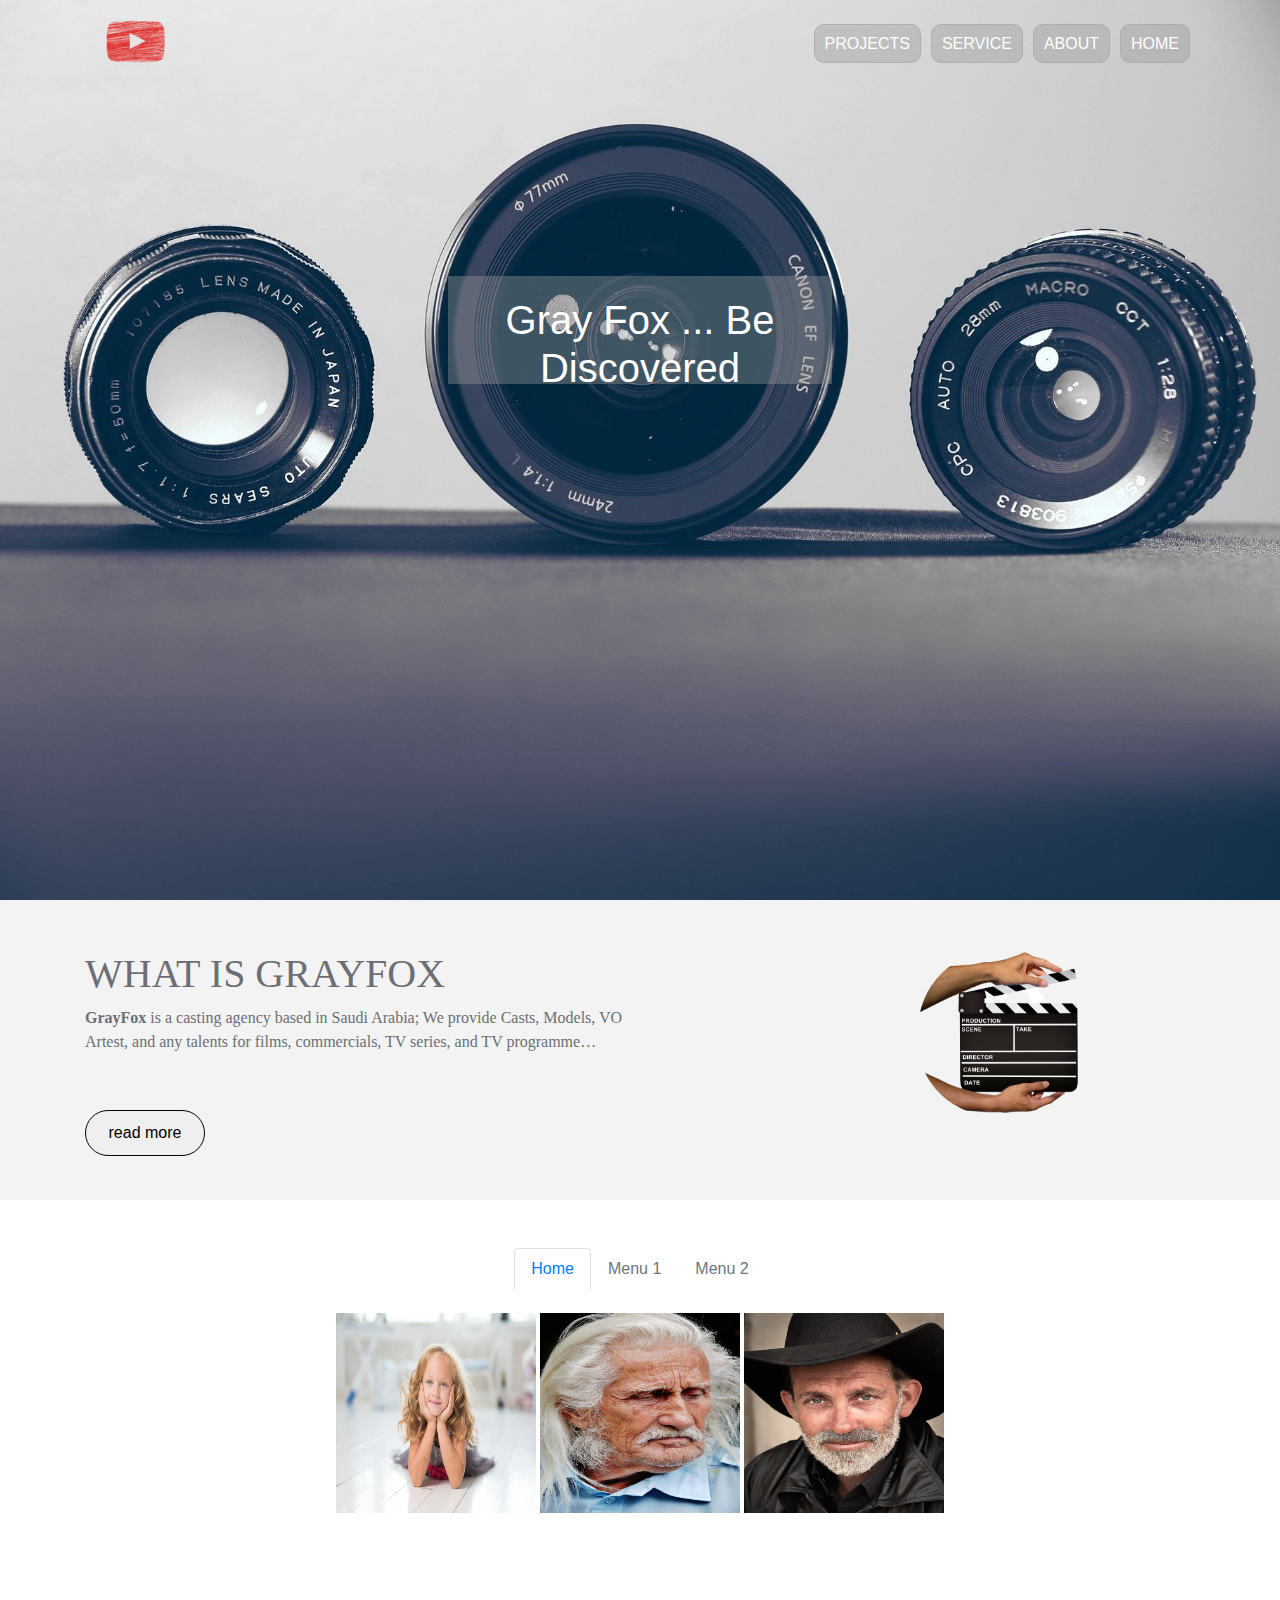
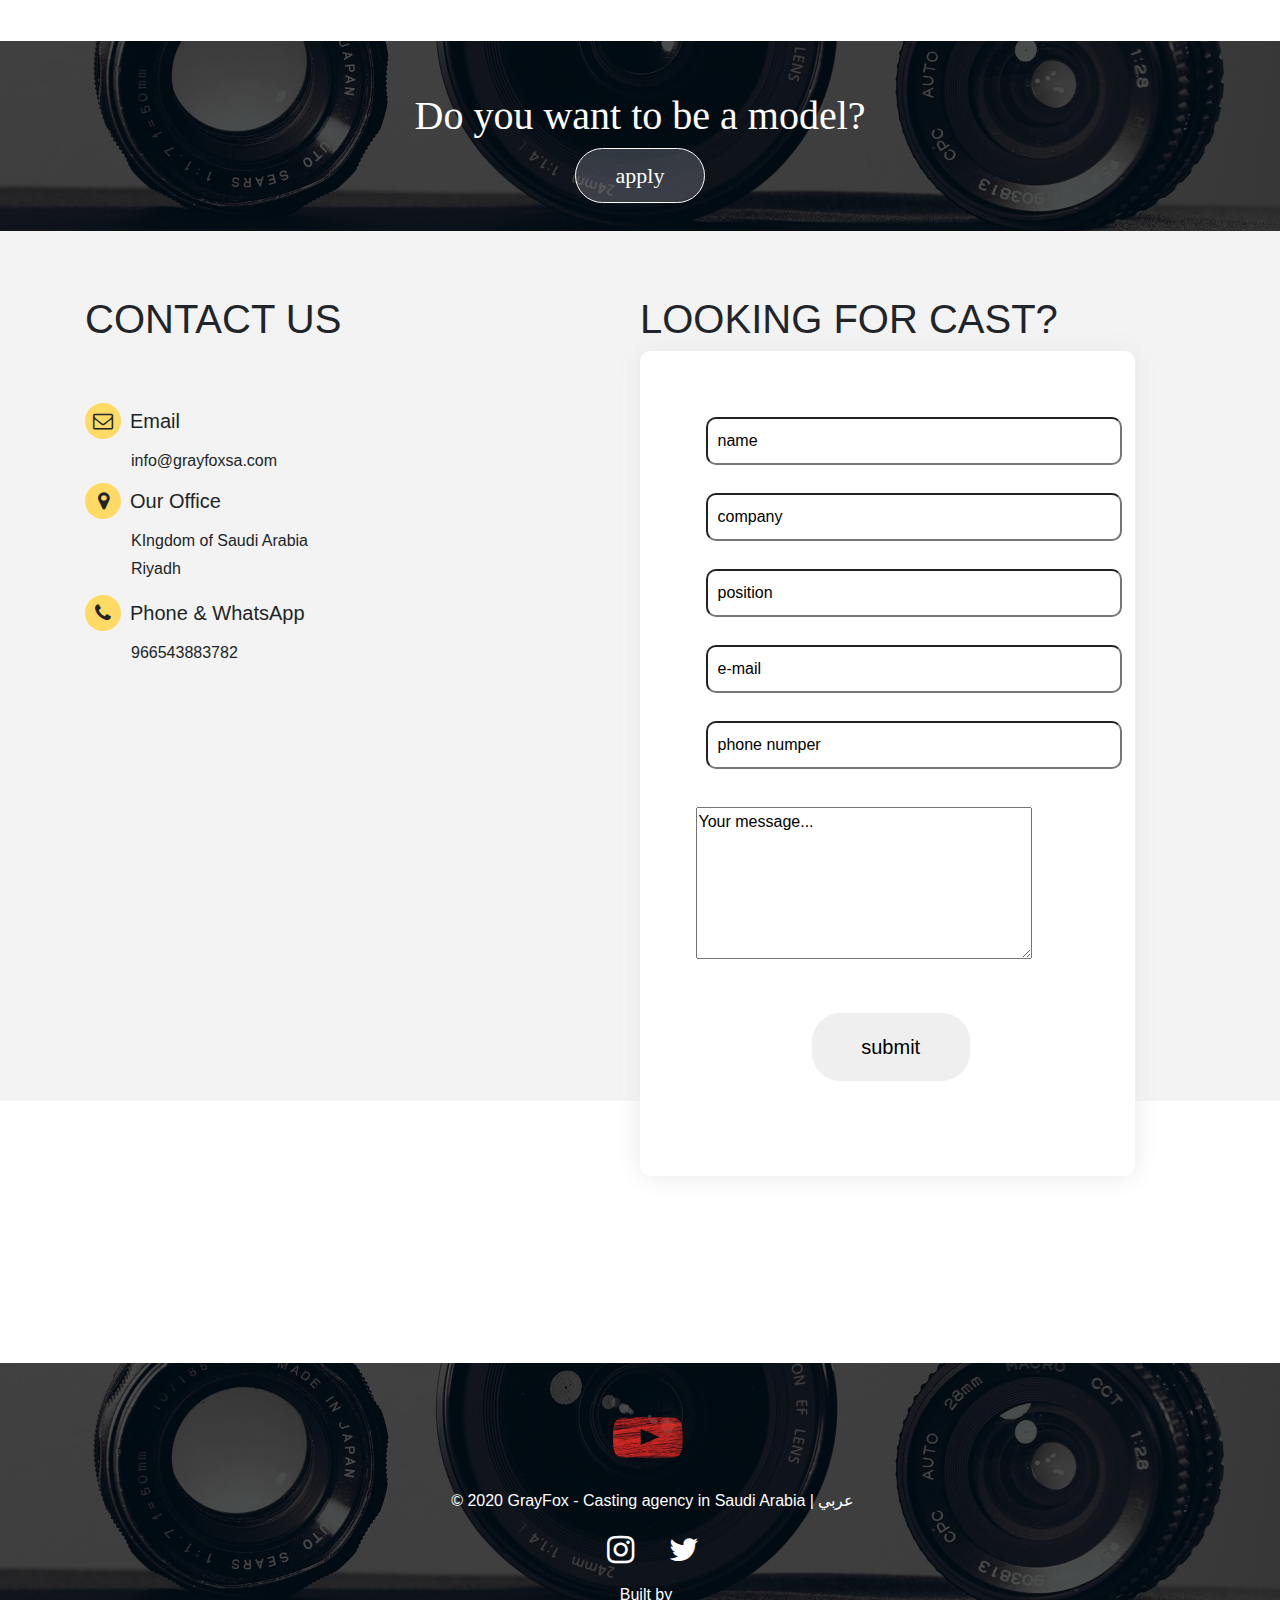
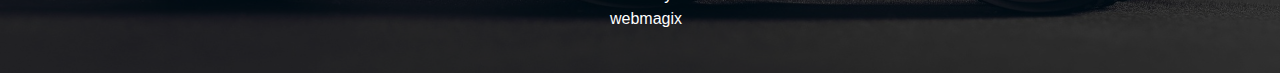
<file: index.html>
<!DOCTYPE html>
<html lang="en">
<head>
    <meta charset="UTF-8">
    <meta name="viewport" content="width=device-width, initial-scale=1.0">
    <title>grayfox</title>
    <link rel="stylesheet" href="styles.css/style.css">
    <link rel="stylesheet" href="https://fonts.googleapis.com/css?family=Tangerine">
    <link rel="stylesheet" href="awesome/css/font-awesome.min.css">
    <!-- Bootstrap CSS -->
    <link rel="stylesheet" href="bootstrap/css/bootstrap.min.css">
</head>
<body>
    
     <div class="home ">
         <nav class="menu-1" >
             <div class="container">
                 
               

             <img class="logo" src="images/logo.png" style="width: 100px;"  alt="">
             <ul class="nav-ul">
                 
                 <li><a href="/">home</a></li>
                 <li><a href="/">about</a></li>
                 <li><a href="/">service</a></li>
                 <li><a href="/">projects</a></li>
             </ul>
            
            </div>
         </nav>


         <div class="home-contant">
             <h1>Gray Fox ... Be Discovered</h1>
         </div>
         
     </div>



     <div class="section-chair">
         <div class="chair-contant">
         <div class="container">
             
                 <div class="chair-itmes">
                     <div class="chair-des">
                         <h1>WHAT IS GRAYFOX</h1>
                         <p class="chair-p"><strong>GrayFox </strong>is a casting agency based in Saudi Arabia; We provide Casts, Models, VO Artest, and any talents for films, commercials, TV series, and TV programme…</p>
                         <button class="button-chair">read more</button>
                     </div>
                 </div>
                 <div class="chair-itmes">
                     <div class="chair-img">
                         <img src="images/section2.png" alt="">
                     </div>
                 </div>
         </div>
         </div>
     </div>



     <!-- Nav tabs -->
     <ul class="nav nav-tabs mt-5 justify-content-center border-bottom-0">
        <li class="nav-item">
          <a class="nav-link text-primary active" href="#home">Home</a>
        </li>
        <li class="nav-item">
          <a class="nav-link text-secondary" href="#menu1">Menu 1</a>
        </li>
        <li class="nav-item">
          <a class="nav-link text-secondary" href="#menu2">Menu 2</a>
        </li>
      </ul>


     <div class="tab-content text-center">
        <div id="home" class="container tab-pane active"><br>
            <img src="images/casting1.jpg" width="200px" height=200px alt="">
            <img src="images/casting2.jpg" width="200px" height=200px alt="">
            <img src="images/casting3.jpg" width="200px" height=200px alt="">
        
        </div> 

        <div id="menu1" class="container tab-pane fade"><br>
            <img src="images/casting4.jpg" width="200px" height=200px alt="">
            <img src="images/casting5.jpg" width="200px" height=200px alt="">
            <img src="images/casting6.jpg" width="200px" height=200px alt="">
        
        </div>

        <div id="menu2" class="container tab-pane fade"><br>
            <img src="images/casting2.jpg" width="200px" height=200px alt="">
            <img src="images/casting5.jpg" width="200px" height=200px alt="">
            <img src="images/casting6.jpg" width="200px" height=200px alt="">
        
        </div>
     </div>







            <div class="section-apply pad-t ">
                <div class="overlay">
                <div class="apply-contant">
                    <h1>Do you want to be a model?</h1>
                    <button class="apply-button">apply</button>
                </div>
                </div>
            </div>


            <div class="section-contact pad-t">
                <div class="container">
                    <div class="conract-contant">
                        <div class="contact-itmes">
                            <div class="contact-us">
                                <h1 class="contact-h1" >CONTACT US</h1>
                                <li><i class="fa fa-envelope-o"></i>email</li>
                                <span class="span-contact">info@grayfoxsa.com</span>

                                <li><i class="fa fa-map-marker"></i>Our Office</li>
                                <span class="span-contact">KIngdom of Saudi Arabia</span></br>
                                <span class="span-contact span-contact2">Riyadh</span>

                                <li><i class="fa fa-phone"></i>Phone & WhatsApp</li>
                                <span class="span-contact">966543883782</span>
                            </div>
                        </div>

                        <div class="contact-itmes"> 
                            <h1>LOOKING FOR CAST?</h1>
                            <div class="contact-form">
                               
                                <form action="/">
                                    <label   for="fname">
                                        <input class="form-contact"type="text" id="fname" name="fname" value="name" size="40" style="margin: 10px; padding: 10px;">
                                    </label>
                                    <label  for="fname">
                                        <input class="form-contact"type="text" id="fname" name="fname" value="company" size="40" style="margin: 10px; padding: 10px;">
                                    </label>

                                    <label  for="fname">
                                        <input class="form-contact" type="text" id="fname" name="fname" value="position" size="40" style="margin: 10px; padding: 10px;">
                                    </label>

                                    
                                    <label  for="fname">
                                        <input class="form-contact"type="text" id="fname" name="fname" value="e-mail" size="40" style="margin: 10px; padding: 10px;">
                                    </label>
                                    <label  for="fname">
                                        <input class="form-contact"type="text" id="fname" name="fname" value="phone numper" size="40" style="margin: 10px; padding: 10px;">
                                    </label>
                                    <label  for="">
                                        <textarea name="Your message..."  cols="40" aria-invalid="false"rows="10" style="margin-top: 20px; height: 152px; width: 336px;" >Your message...   </textarea>
                                    </label>

                                    <input class="submit-contact" type="submit" value="submit">




                                </form>
                            </div>
                        </div>
                    </div>
                </div>
            </div>
            <div class="section-apply too  mb-5 mt-4">
                
                <div class="apply-contant">
                    <h1>Do you want to be a model?</h1>
                    
                </div>
                
            </div>
            
<clear class="clear-both"></clear>

    <footer>
        <div class="section-footer">
            <div class="overlay">
            <div class="footer-contant">
                <img src="images/logo.png"  alt="">
            <p>© 2020 GrayFox - Casting agency in Saudi Arabia | عربي</p>
            <li><i  class="fa fa-instagram fa-2x"></i></li>
            <li><i  class="fa fa-twitter fa-2x"></i></li>
            <p class="footer-design">Built by webmagix</p>
            </div>
            </div>
        </div>
    </footer>



             


<!-- Optional JavaScript -->
    <!-- jQuery first, then Popper.js, then Bootstrap JS -->
    <script src="https://code.jquery.com/jquery-3.4.1.slim.min.js" integrity="sha384-J6qa4849blE2+poT4WnyKhv5vZF5SrPo0iEjwBvKU7imGFAV0wwj1yYfoRSJoZ+n" crossorigin="anonymous"></script>
    <script src="https://cdn.jsdelivr.net/npm/popper.js@1.16.0/dist/umd/popper.min.js" integrity="sha384-Q6E9RHvbIyZFJoft+2mJbHaEWldlvI9IOYy5n3zV9zzTtmI3UksdQRVvoxMfooAo" crossorigin="anonymous"></script>
    <script src="bootstrap/js/bootstrap.min.js"></script>
<script>


    $(document).ready(function(){
        $(".nav-tabs .nav-link").click(function(){
          $(this).tab('show');
        });
      });


    
      
</script>
</body>
</html>
</file>
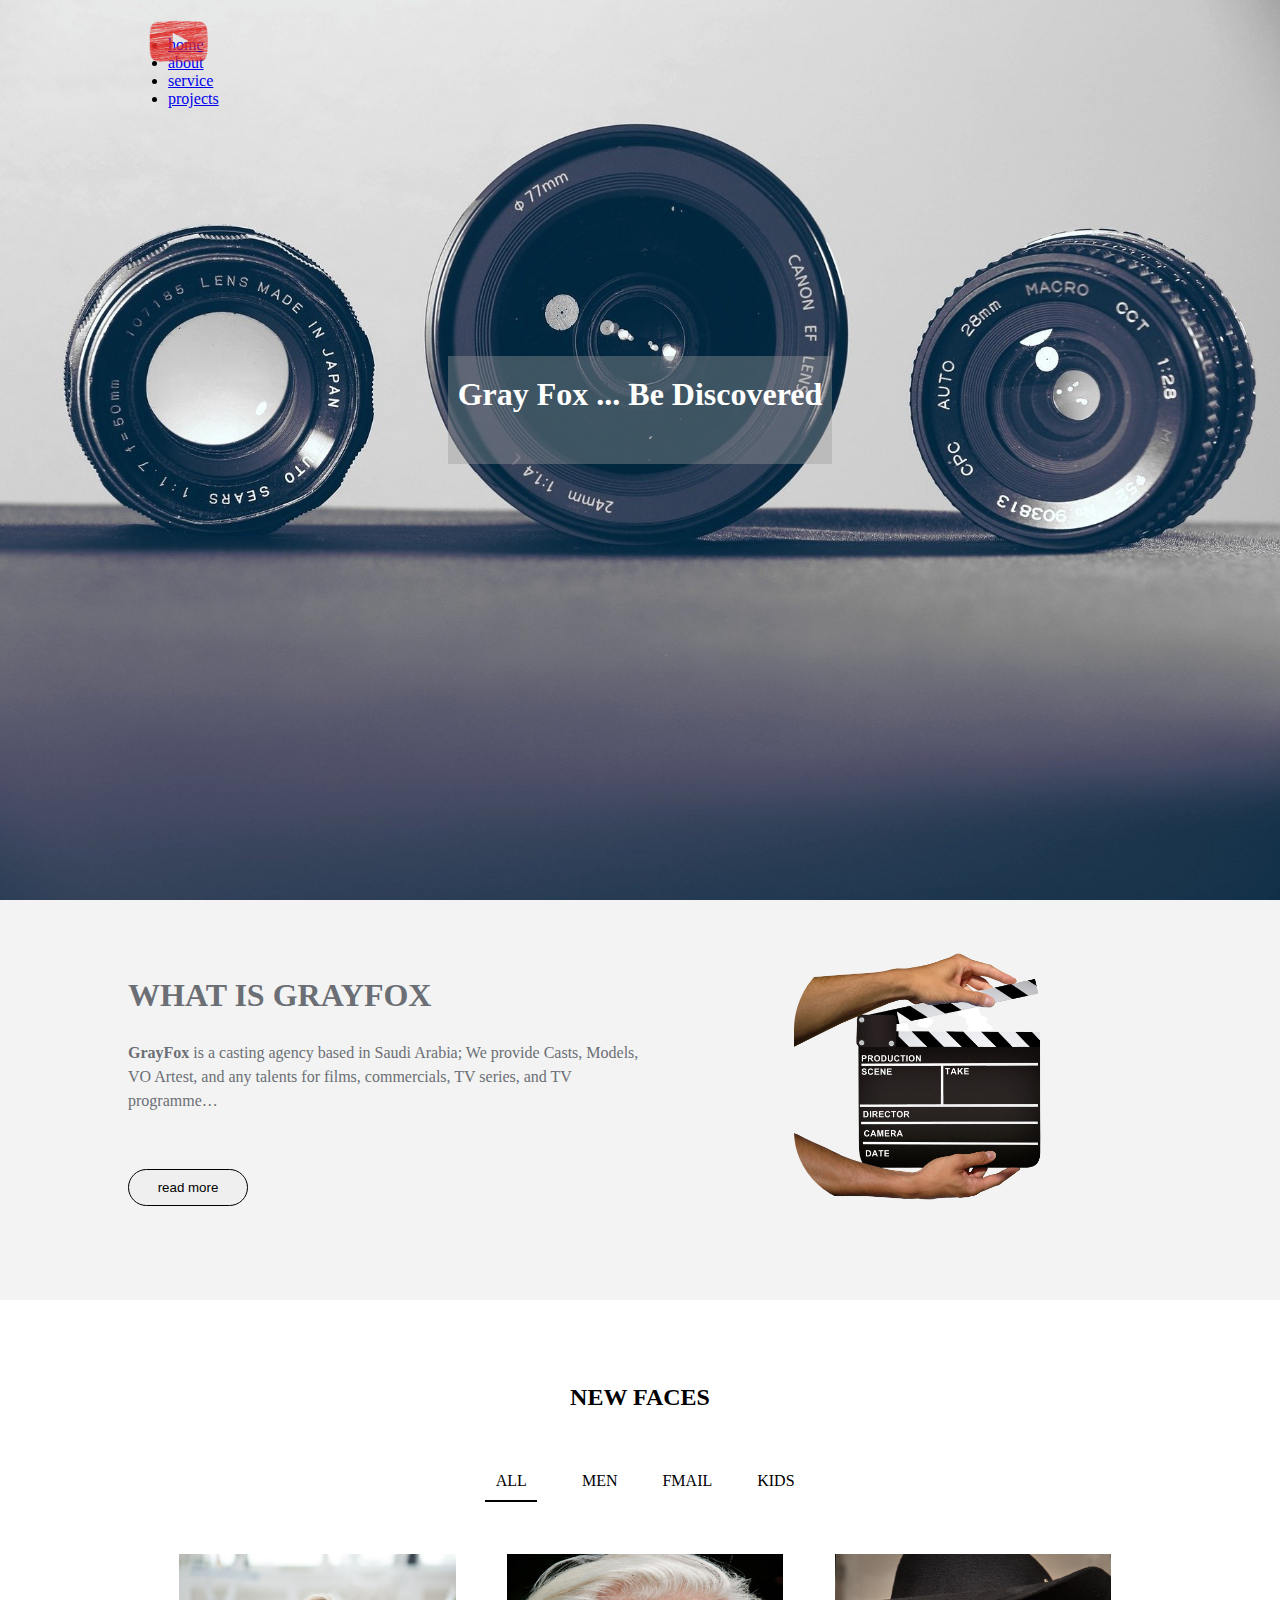
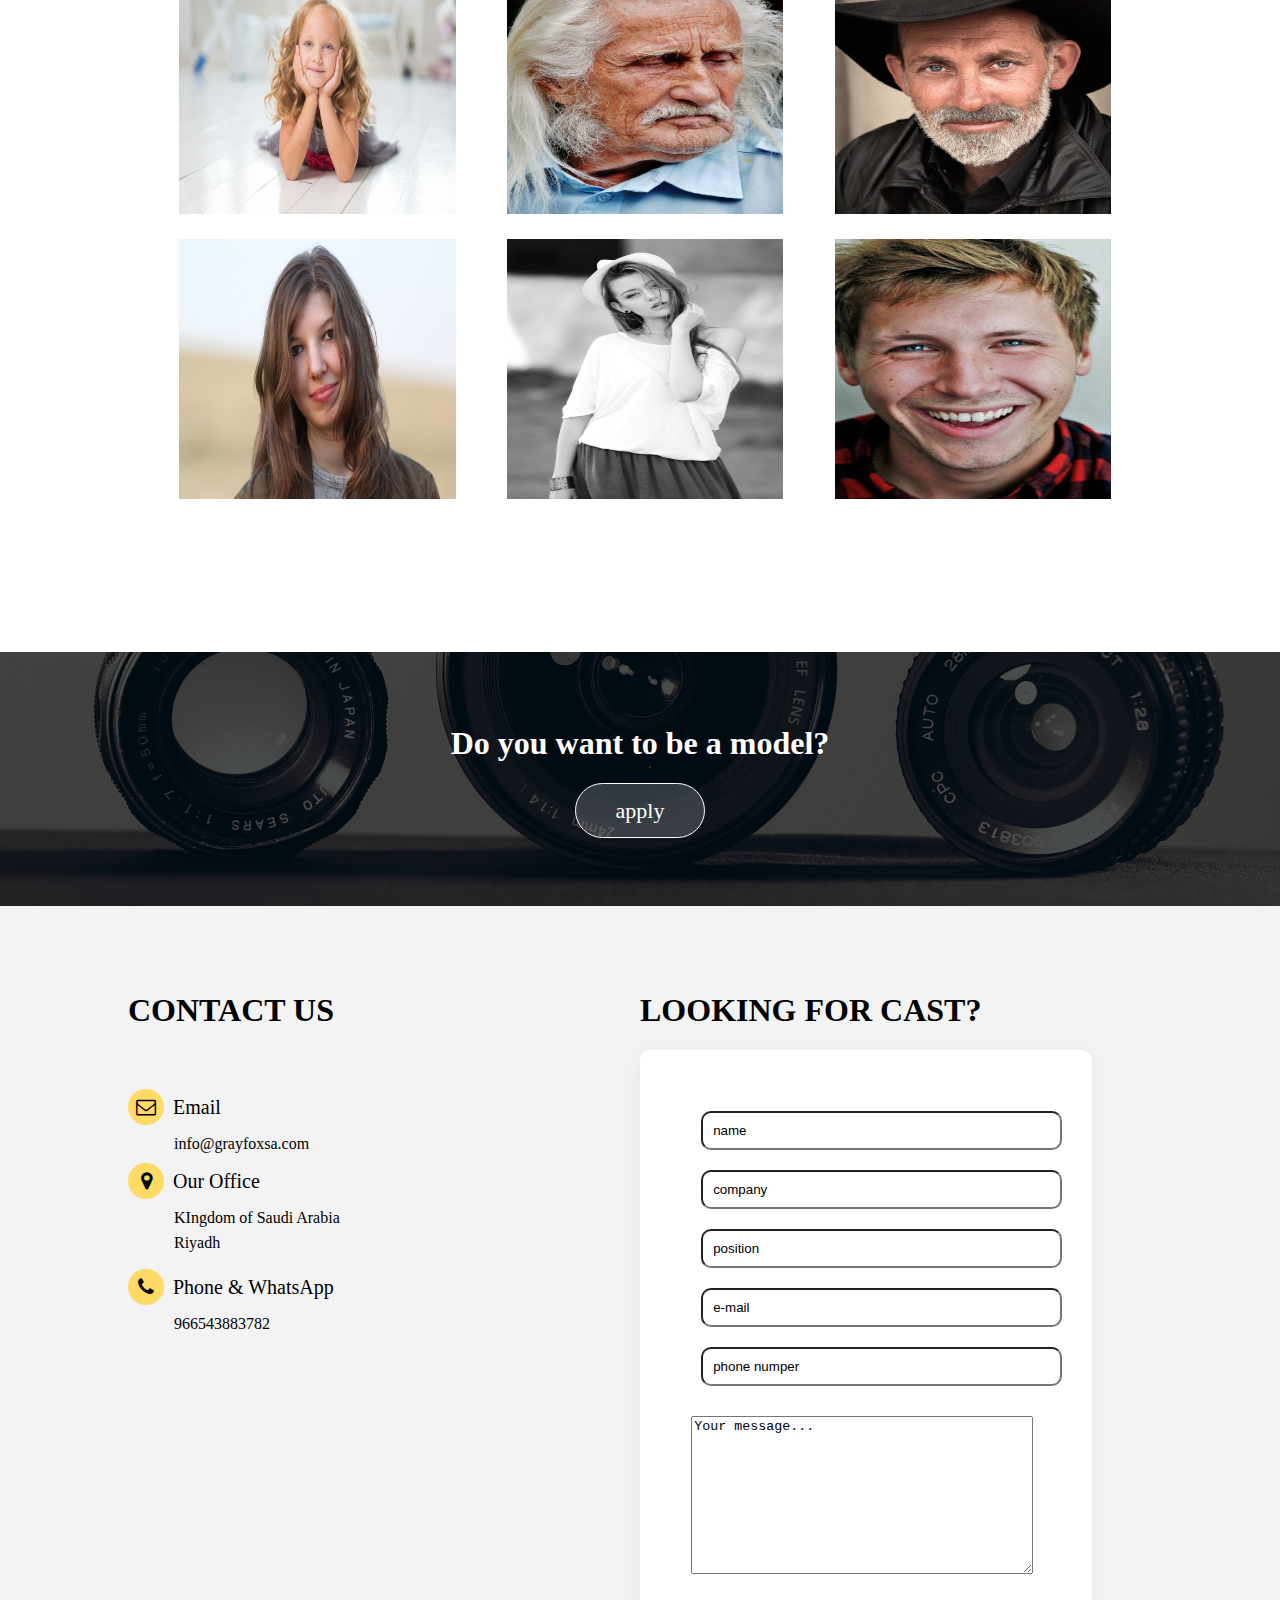
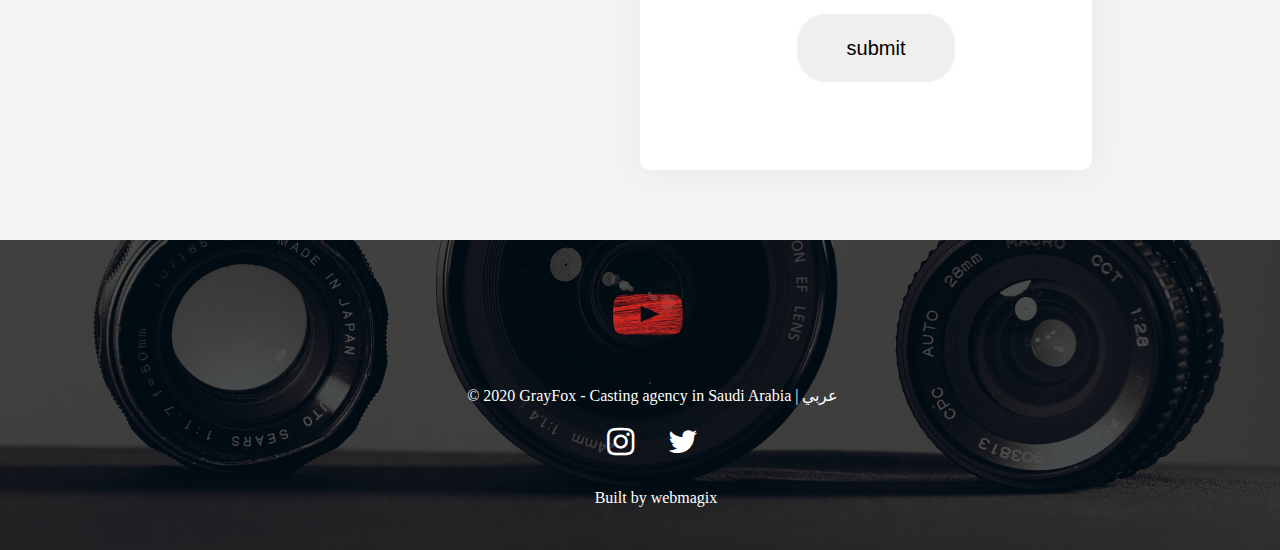
<file: index.html.html>
<!DOCTYPE html>
<html lang="en">
<head>
    <meta charset="UTF-8">
    <meta name="viewport" content="width=device-width, initial-scale=1.0">
    <title>grayfox</title>
    <link rel="stylesheet" href="styles.css/style.css">
    <link rel="stylesheet" href="https://fonts.googleapis.com/css?family=Tangerine">
    <link rel="stylesheet" href="awesome/css/font-awesome.min.css">
</head>
<body>
    
     <div class="home ">
         <nav>
             <div class="container">

             <img class="logo" src="images/logo.png" style="width: 100px;"  alt="">
             <ul>
                 
                 <li><a href="/">home</a></li>
                 <li><a href="/">about</a></li>
                 <li><a href="/">service</a></li>
                 <li><a href="/">projects</a></li>
             </ul>
            
            </div>
         </nav>


         <div class="home-contant">
             <h1>Gray Fox ... Be Discovered</h1>
         </div>
         
     </div>



     <div class="section-chair">
         <div class="chair-contant">
         <div class="container">
             
                 <div class="chair-itmes">
                     <div class="chair-des">
                         <h1>WHAT IS GRAYFOX</h1>
                         <p class="chair-p"><strong>GrayFox </strong>is a casting agency based in Saudi Arabia; We provide Casts, Models, VO Artest, and any talents for films, commercials, TV series, and TV programme…</p>
                         <button class="button-chair">read more</button>
                     </div>
                 </div>
                 <div class="chair-itmes">
                     <div class="chair-img">
                         <img src="images/section2.png" alt="">
                     </div>
                 </div>
         </div>
         </div>
     </div>



     <div class="section-casting pad-t">
         <div class="casting-contant">
             <div class="container">
                 <div class="casting-itmes">
                     <h2>NEW FACES</h2>
                     <div class="casting-option">
                     <span class="span-active">all</span>
                     <span>men</span>
                     <span>fmail</span>
                     <span>kids</span>
                     </div>
                 </div>
             </div>
         </div>
     </div>
     
                 <div class="section-casting-img pad-t">
                     <div class="container">
                 <div class="img-itmes ">
                     <img src="images/casting1.jpg" width="100%" alt="">
                 </div>
                 <div class="img-itmes ">
                    <img src="images/casting2.jpg" width="100%" alt="">
                </div>
                <div class="img-itmes">
                    <img src="images/casting3.jpg" width="100%" alt="">
                </div>
                <div class="img-itmes">
                    <img src="images/casting4.jpg" width="100%" alt="">
                </div>
                <div class="img-itmes ">
                    <img src="images/casting5.jpg" width="100%" alt="">
                </div>
                <div class="img-itmes">
                    <img src="images/casting6.jpg" width="100%" alt="">
                </div>
            </div>
            </div>



            <div class="section-apply pad-t ">
                <div class="overlay">
                <div class="apply-contant">
                    <h1>Do you want to be a model?</h1>
                    <button class="apply-button">apply</button>
                </div>
                </div>
            </div>


            <div class="section-contact pad-t">
                <div class="container">
                    <div class="conract-contant">
                        <div class="contact-itmes">
                            <div class="contact-us">
                                <h1 class="contact-h1" >CONTACT US</h1>
                                <li><i class="fa fa-envelope-o"></i>email</li>
                                <span class="span-contact">info@grayfoxsa.com</span>

                                <li><i class="fa fa-map-marker"></i>Our Office</li>
                                <span class="span-contact">KIngdom of Saudi Arabia</span></br>
                                <span class="span-contact span-contact2">Riyadh</span>

                                <li><i class="fa fa-phone"></i>Phone & WhatsApp</li>
                                <span class="span-contact">966543883782</span>
                            </div>
                        </div>

                        <div class="contact-itmes"> 
                            <h1>LOOKING FOR CAST?</h1>
                            <div class="contact-form">
                               
                                <form action="/">
                                    <label   for="fname">
                                        <input class="form-contact"type="text" id="fname" name="fname" value="name" size="40" style="margin: 10px; padding: 10px;">
                                    </label>
                                    <label  for="fname">
                                        <input class="form-contact"type="text" id="fname" name="fname" value="company" size="40" style="margin: 10px; padding: 10px;">
                                    </label>

                                    <label  for="fname">
                                        <input class="form-contact" type="text" id="fname" name="fname" value="position" size="40" style="margin: 10px; padding: 10px;">
                                    </label>

                                    
                                    <label  for="fname">
                                        <input class="form-contact"type="text" id="fname" name="fname" value="e-mail" size="40" style="margin: 10px; padding: 10px;">
                                    </label>
                                    <label  for="fname">
                                        <input class="form-contact"type="text" id="fname" name="fname" value="phone numper" size="40" style="margin: 10px; padding: 10px;">
                                    </label>
                                    <label  for="">
                                        <textarea name="Your message..."  cols="40" aria-invalid="false"rows="10" style="margin-top: 20px; height: 152px; width: 336px;" >Your message...   </textarea>
                                    </label>

                                    <input class="submit-contact" type="submit" value="submit">




                                </form>
                            </div>
                        </div>
                    </div>
                </div>
            </div>


    <footer>
        <div class="section-footer">
            <div class="overlay">
            <div class="footer-contant">
                <img src="images/logo.png"  alt="">
            <p>© 2020 GrayFox - Casting agency in Saudi Arabia | عربي</p>
            <li><i  class="fa fa-instagram fa-2x"></i></li>
            <li><i  class="fa fa-twitter fa-2x"></i></li>
            <p class="footer-design">Built by webmagix</p>
            </div>
            </div>
        </div>
    </footer>



             



</body>
</html>
</file>
<file: styles.css/style.css>
body{
    margin: 0;
    height: 3000px;
   
}

.container{
    width: 80%;
    margin: auto;
}


.pad-t{
    padding-top: 5%;
}


.home{
    height: 100vh;
    background-image: url(../images/background.jpg);
    background-attachment: fixed;
    background-size: cover;
    background-position: center;
    position: relative;
    
}

nav{
   /* background: rgba(49,52,67,0.8);*/
    margin: 0 ;
    padding-bottom: 40px;
    padding-top: 20px ;
   
    
}


.nav-ul{
    
    list-style: none;
    display: inline;
    margin: auto;
    overflow: hidden;

}

.menu-1 li {

    margin-top: 12px;
    float: right;
    text-transform: uppercase;
    
    
}


.menu-1 li a{
    text-decoration: none;
    margin:5px ;
    color: white;
    border: 1px solid  rgba(153, 153, 153, 0.397);
    padding: 10px;
    border-radius: 10px;
    color: white;
    background-color:  rgba(153, 153, 153, 0.397);
    
}

.menu-1 li a:hover{
    background-color: rgb(203, 48, 47);
}

.logo{
    float: left;
    list-style: none;
    position: absolute;
    top: -7px;
    
}


.home-contant{
    color: white;
    text-align: center;
    position: relative;
    border:    rgba(153, 153, 153, 0.397);
    height: 12%;
    width: 30%;
    margin: 15% auto;
    background-color: rgba(153, 153, 153, 0.397);

}

.home-contant h1{
    
    padding-top: 20px;
    
}

.section-chair{
    position: relative;
    width: 100%;
    height: 300px;
    padding: 50px 0 ;
    background-color:#f3f3f3;
    font-family: 'Pacifico', cursive;
    overflow: hidden;
}

.chair-itmes{
    
 width: 50%;
 float: left;
 line-height: 1.5;   
 color: #6b6f75;
}

.chair-itmes img {
    padding-right: 20%;
    padding-bottom: 5px;
    width: 50%;
    border-radius: 80px;
    float: right;
}


.button-chair{
   
    border: 1px solid #000000;
    padding: 10px;
    width: 120px;
    border-radius: 30px;
    margin-top: 40px;
    font-family: sans-serif;
    cursor: pointer;
    transition:   0.9s;
    
}

.button-chair:hover{
    background-color: #ffffff;
    border: 1px solid #ffffff;
    
}
.list-1{
    text-align: center;
    margin-top: 20px;
    margin-bottom: 10px;
    
}

.casting-itmes{
    text-align: center;
    margin: 0 auto;
   
    
}

.casting-itmes li{
    display: inline-block;
    text-align: center;
    
}

.casting-itmes h2{
    margin-bottom: 6% ;
}



.casting-option span{
    margin:  2%;
    text-transform: uppercase;
    cursor: pointer;
    

}


.span-active{
    border-bottom: 2px solid #000000;
    padding: 1%;
    transition: 0.5s;

}


.span-active:hover{
    border-bottom: 2px solid #d61f1f;
}

.section-casting-img{
   
    height:570px;
}

.img-itmes{
  float: left;
  width: 27%;
  margin-left: 5%;
  margin-bottom:2% ;
  object-fit: cover;
}

.img-itmes img{
    height: 260px;
    width: 100%;
   
}



.section-apply{
    margin-top: 10%;
    text-align: center;
    background-image: url(../images/background.jpg);
    background-position: center;
    background-size: cover;
    height: 190px;
    overflow: hidden;
    position: relative;
}




.overlay{

    position: absolute;
    width: 100%;
    height: 100%;
    top: 0;
    left: 0;
    background-color: rgba(0, 0, 0, 0.7)
    
 
 }





.apply-contant{
    color: white;
    padding-top: 4%;
    font-family: cursive;
    font-weight: 500;
    
}

.contact-h1{
    margin-bottom: 60px;
}

.apply-button{
   
    border: 1px solid #fffcfc;
    padding: 10px;
    width: 130px;
    height: 55px;
    border-radius: 30px;
    background-color: #9597a352;
    font-family: 'Playfair Display', serif;
    cursor: pointer;
    transition:   0.4s;
   
    color: white;
    font-size: 22px;
    
}

.apply-button:hover{
    background-color: #6d6e7c;
    border: 1px solid #272831;
   
    
}

.section-contact{
    background-color: #f3f3f3;
    height: 29%;
}


.contact-itmes{
    width: 50%;
    float: left;
}


.contact-us{
    list-style: none;
   
}

.contact-us li{
    margin: 10px 0;
    font-size: 20px;
    text-transform: capitalize;
}

.contact-us i{
    width: 36px;
    height: 36px;
    line-height: 36px;
    background-color: #ffda64;
    margin-right: 9px;
    text-align: center;
    border: 1px;
    border-radius: 50%;
    

}


.span-contact{
    padding: 0 46px;

}

.span-contact2{
    line-height: 2.0;
}

.contact-form{
    background-color: #fff;
    padding: 10%;
    margin-right: 60px;
    box-shadow: 0 0 25px #e8e8e9;
    border-radius: 10px;
    

}

.form-contact{
    border-radius: 10px;
    margin: 10px;
    padding:  15px;

}

.submit-contact{
    margin: 10% 0;
    border: 1px solid #fffcfc;
    padding: 10px;
    width: 160px;
    height: 70px;
    border-radius: 30px;
    margin-top: 10%;
    margin-left: 30%;
    cursor: pointer;
    font-size: 20px;
    transition: 0.5s;


}

.submit-contact:hover{
    background-color: rgb(228, 222, 222);
}

.too{
    background-image: none;
    background-color: none;
}


.section-footer{
    position: relative;
    text-align: center;
    background-image: url(../images/background.jpg);
    height: 310px;
    background-position: center;
    background-size: cover;
}

.footer-contant{
    padding-top: 2%;
    color: white;
    margin-left: 2%;
}

.footer-contant img{
    width: 120px;
    height: 100px;
    margin-right: 1%;
}

.section-footer li{
    
    list-style: none;
    display: inline-block;
    margin: 5px 15px;

}

.section-footer .footer-design {
    position: absolute;
    width: 140px;
    color: white;
    
    margin-left: 43%;
    padding: 10px;
}
</file>
